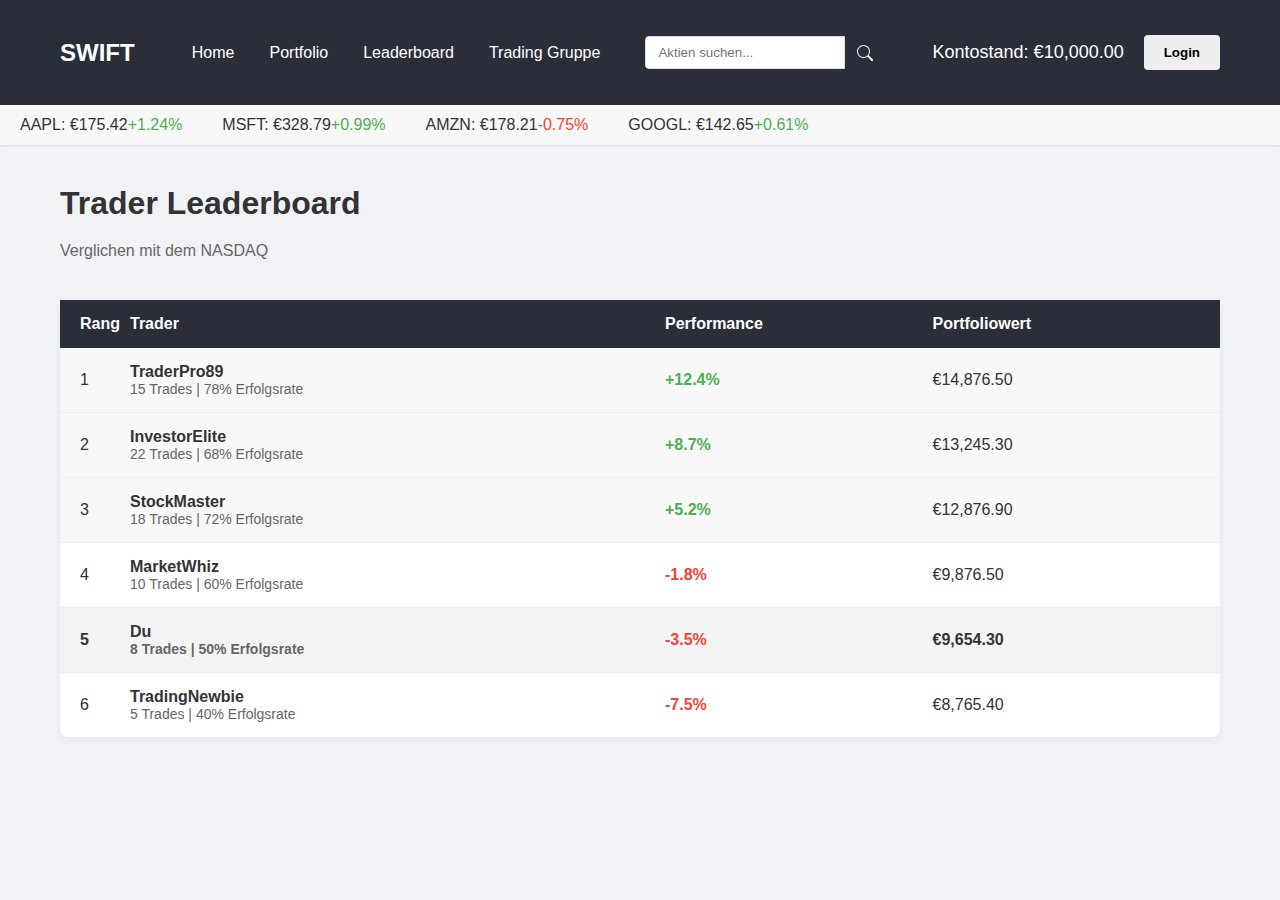
<file: leaderboard.html>
<!DOCTYPE html>
<html lang="de">
<head>
    <meta charset="UTF-8">
    <meta name="viewport" content="width=device-width, initial-scale=1.0">
    <title>Leaderboard</title>
    <link rel="stylesheet" href="styles.css">
</head>
<body>
    <header>
        <div class="container header-content">
            <div class="logo">SWIFT</div>
            <nav class="main-nav">
                <a href="index.html">Home</a>
                <a href="portfolio.html">Portfolio</a>
                <a href="leaderboard.html">Leaderboard</a>
                <a href="trading-gruppe.html">Trading Gruppe</a>
                <div class="search-container">
                    <input type="text" class="search-input" placeholder="Aktien suchen...">
                    <button class="search-button">
                        <svg xmlns="http://www.w3.org/2000/svg" width="16" height="16" fill="currentColor" viewBox="0 0 16 16">
                            <path d="M11.742 10.344a6.5 6.5 0 1 0-1.397 1.398h-.001c.03.04.062.078.098.115l3.85 3.85a1 1 0 0 0 1.415-1.414l-3.85-3.85a1.007 1.007 0 0 0-.115-.1zM12 6.5a5.5 5.5 0 1 1-11 0 5.5 5.5 0 0 1 11 0z"/>
                        </svg>
                    </button>
                </div>
            </nav>
            <div class="user-info">
                <div class="balance">Kontostand: €10,000.00</div>
                <button id="btn">Login</button>
            </div>
        </div>
    </header>
    
    <div class="ticker-wrap">
        <div class="ticker">
            <div class="ticker-item">AAPL: €175.42 <span class="up">+1.24%</span></div>
            <div class="ticker-item">MSFT: €328.79 <span class="up">+0.99%</span></div>
            <div class="ticker-item">AMZN: €178.21 <span class="down">-0.75%</span></div>
            <div class="ticker-item">GOOGL: €142.65 <span class="up">+0.61%</span></div>
        </div>
    </div>
    
    <div class="container">
        <main class="leaderboard-page">
            <h1>Trader Leaderboard</h1>
            <p class="subtitle">Verglichen mit dem NASDAQ</p>
            
            <div class="leaderboard-container">
                <div class="leaderboard-header">
                    <span>Rang</span>
                    <span>Trader</span>
                    <span>Performance</span>
                    <span>Portfoliowert</span>
                </div>
                
                <div class="leaderboard-items">
                    <!-- Top 3 mit speziellen Stilen -->
                    <div class="leaderboard-item top-3">
                        <span class="rank">1</span>
                        <div class="trader-info">
                            <span class="trader-name">TraderPro89</span>
                            <span class="trader-stats">15 Trades | 78% Erfolgsrate</span>
                        </div>
                        <span class="trader-performance up-hp">+12.4%</span>
                        <span class="portfolio-value">€14,876.50</span>
                    </div>
                    
                    <div class="leaderboard-item top-3">
                        <span class="rank">2</span>
                        <div class="trader-info">
                            <span class="trader-name">InvestorElite</span>
                            <span class="trader-stats">22 Trades | 68% Erfolgsrate</span>
                        </div>
                        <span class="trader-performance up-hp">+8.7%</span>
                        <span class="portfolio-value">€13,245.30</span>
                    </div>
                    
                    <div class="leaderboard-item top-3">
                        <span class="rank">3</span>
                        <div class="trader-info">
                            <span class="trader-name">StockMaster</span>
                            <span class="trader-stats">18 Trades | 72% Erfolgsrate</span>
                        </div>
                        <span class="trader-performance up-hp">+5.2%</span>
                        <span class="portfolio-value">€12,876.90</span>
                    </div>
                    
                    <!-- Normale Einträge -->
                    <div class="leaderboard-item">
                        <span class="rank">4</span>
                        <div class="trader-info">
                            <span class="trader-name">MarketWhiz</span>
                            <span class="trader-stats">10 Trades | 60% Erfolgsrate</span>
                        </div>
                        <span class="trader-performance down-hp">-1.8%</span>
                        <span class="portfolio-value">€9,876.50</span>
                    </div>
                    
                    <div class="leaderboard-item you">
                        <span class="rank">5</span>
                        <div class="trader-info">
                            <span class="trader-name">Du</span>
                            <span class="trader-stats">8 Trades | 50% Erfolgsrate</span>
                        </div>
                        <span class="trader-performance down-hp">-3.5%</span>
                        <span class="portfolio-value">€9,654.30</span>
                    </div>
                    
                    <div class="leaderboard-item">
                        <span class="rank">6</span>
                        <div class="trader-info">
                            <span class="trader-name">TradingNewbie</span>
                            <span class="trader-stats">5 Trades | 40% Erfolgsrate</span>
                        </div>
                        <span class="trader-performance down-hp">-7.5%</span>
                        <span class="portfolio-value">€8,765.40</span>
                    </div>
                </div>
            </div>
        </main>
    </div>

    <script src="script.js"></script>
</body>
</html>
</file>
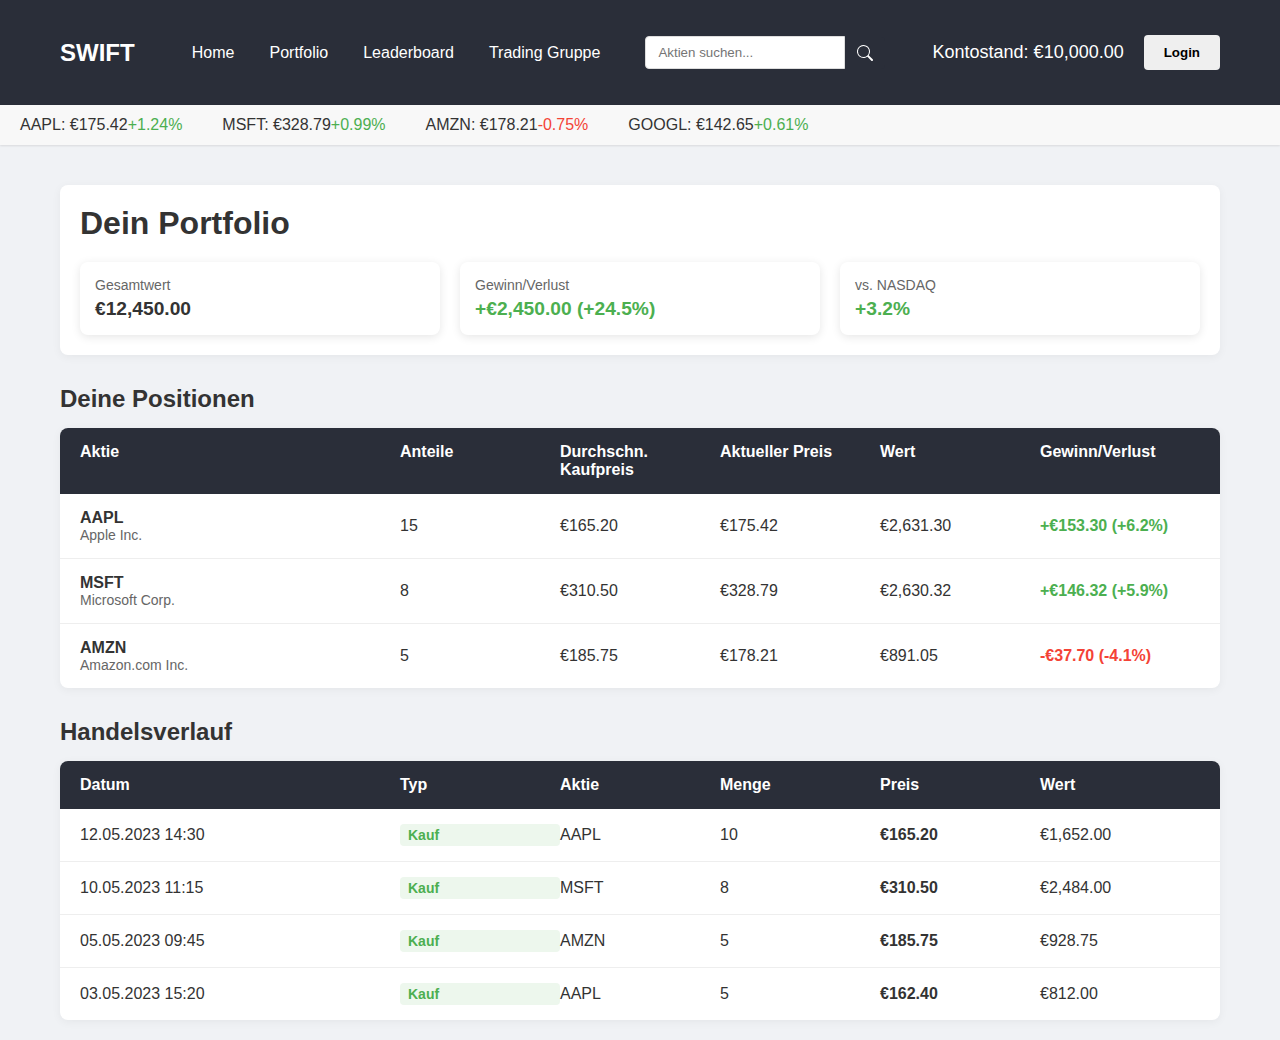
<file: portfolio.html>
<!DOCTYPE html>
<html lang="de">
<head>
    <meta charset="UTF-8">
    <meta name="viewport" content="width=device-width, initial-scale=1.0">
    <title>Portfolio</title>
    <link rel="stylesheet" href="styles.css">
</head>
<body>
    <header>
        <div class="container header-content">
            <div class="logo">SWIFT</div>
            <nav class="main-nav">
                <a href="index.html">Home</a>
                <a href="portfolio.html">Portfolio</a>
                <a href="leaderboard.html">Leaderboard</a>
                <a href="trading-gruppe.html">Trading Gruppe</a>
                <div class="search-container">
                    <input type="text" class="search-input" placeholder="Aktien suchen...">
                    <button class="search-button">
                        <svg xmlns="http://www.w3.org/2000/svg" width="16" height="16" fill="currentColor" viewBox="0 0 16 16">
                            <path d="M11.742 10.344a6.5 6.5 0 1 0-1.397 1.398h-.001c.03.04.062.078.098.115l3.85 3.85a1 1 0 0 0 1.415-1.414l-3.85-3.85a1.007 1.007 0 0 0-.115-.1zM12 6.5a5.5 5.5 0 1 1-11 0 5.5 5.5 0 0 1 11 0z"/>
                        </svg>
                    </button>
                </div>
            </nav>
            <div class="user-info">
                <div class="balance">Kontostand: €10,000.00</div>
                <button id="btn">Login</button>
            </div>
        </div>
    </header>
    
    <div class="ticker-wrap">
        <div class="ticker">
            <div class="ticker-item">AAPL: €175.42 <span class="up">+1.24%</span></div>
            <div class="ticker-item">MSFT: €328.79 <span class="up">+0.99%</span></div>
            <div class="ticker-item">AMZN: €178.21 <span class="down">-0.75%</span></div>
            <div class="ticker-item">GOOGL: €142.65 <span class="up">+0.61%</span></div>
        </div>
    </div>
    
    <div class="container">
        <main class="portfolio-page">
            <div class="portfolio-header">
                <h1>Dein Portfolio</h1>
                <div class="portfolio-stats">
                    <div class="stat-card">
                        <span class="stat-label">Gesamtwert</span>
                        <span class="stat-value">€12,450.00</span>
                    </div>
                    <div class="stat-card">
                        <span class="stat-label">Gewinn/Verlust</span>
                        <span class="stat-value up">+€2,450.00 (+24.5%)</span>
                    </div>
                    <div class="stat-card">
                        <span class="stat-label">vs. NASDAQ</span>
                        <span class="stat-value up">+3.2%</span>
                    </div>
                </div>
            </div>
            
            <div class="portfolio-positions">
                <h2>Deine Positionen</h2>
                <div class="positions-table">
                    <div class="table-header">
                        <span>Aktie</span>
                        <span>Anteile</span>
                        <span>Durchschn. Kaufpreis</span>
                        <span>Aktueller Preis</span>
                        <span>Wert</span>
                        <span>Gewinn/Verlust</span>
                    </div>
                    
                    <div class="position-row">
                        <div class="stock-info">
                            <span class="stock-symbol">AAPL</span>
                            <span class="stock-name">Apple Inc.</span>
                        </div>
                        <span class="shares">15</span>
                        <span class="avg-price">€165.20</span>
                        <span class="current-price">€175.42</span>
                        <span class="position-value">€2,631.30</span>
                        <span class="pnl up">+€153.30 (+6.2%)</span>
                    </div>
                    
                    <div class="position-row">
                        <div class="stock-info">
                            <span class="stock-symbol">MSFT</span>
                            <span class="stock-name">Microsoft Corp.</span>
                        </div>
                        <span class="shares">8</span>
                        <span class="avg-price">€310.50</span>
                        <span class="current-price">€328.79</span>
                        <span class="position-value">€2,630.32</span>
                        <span class="pnl up">+€146.32 (+5.9%)</span>
                    </div>
                    
                    <div class="position-row">
                        <div class="stock-info">
                            <span class="stock-symbol">AMZN</span>
                            <span class="stock-name">Amazon.com Inc.</span>
                        </div>
                        <span class="shares">5</span>
                        <span class="avg-price">€185.75</span>
                        <span class="current-price">€178.21</span>
                        <span class="position-value">€891.05</span>
                        <span class="pnl down">-€37.70 (-4.1%)</span>
                    </div>
                </div>
            </div>
            
            <div class="portfolio-history">
                <h2>Handelsverlauf</h2>
                <div class="history-table">
                    <div class="table-header">
                        <span>Datum</span>
                        <span>Typ</span>
                        <span>Aktie</span>
                        <span>Menge</span>
                        <span>Preis</span>
                        <span>Wert</span>
                    </div>
                    
                    <div class="history-row">
                        <span class="date">12.05.2023 14:30</span>
                        <span class="type buy">Kauf</span>
                        <span class="stock">AAPL</span>
                        <span class="amount">10</span>
                        <span class="price">€165.20</span>
                        <span class="value">€1,652.00</span>
                    </div>
                    
                    <div class="history-row">
                        <span class="date">10.05.2023 11:15</span>
                        <span class="type buy">Kauf</span>
                        <span class="stock">MSFT</span>
                        <span class="amount">8</span>
                        <span class="price">€310.50</span>
                        <span class="value">€2,484.00</span>
                    </div>
                    
                    <div class="history-row">
                        <span class="date">05.05.2023 09:45</span>
                        <span class="type buy">Kauf</span>
                        <span class="stock">AMZN</span>
                        <span class="amount">5</span>
                        <span class="price">€185.75</span>
                        <span class="value">€928.75</span>
                    </div>
                    
                    <div class="history-row">
                        <span class="date">03.05.2023 15:20</span>
                        <span class="type buy">Kauf</span>
                        <span class="stock">AAPL</span>
                        <span class="amount">5</span>
                        <span class="price">€162.40</span>
                        <span class="value">€812.00</span>
                    </div>
                </div>
            </div>
        </main>
    </div>

    <script src="script.js"></script>
</body>
</html>
</file>
<file: styles.css>
* {
    margin: 0;
    padding: 0;
    box-sizing: border-box;
    font-family: 'Segoe UI', Tahoma, Geneva, Verdana, sans-serif;
}

body {
    background-color: #f0f2f5;
    color: #333;
}

.logo {
    color: #ffffff;
}

.logo1 {
    color: #ae0000;
}

.container {
    max-width: 1200px;
    margin: 0 auto;
    padding: 20px;
}

header {
    background-color: #2a2e39;
    color: white;
    padding: 15px 0;
    box-shadow: 0 2px 10px rgba(0, 0, 0, 0.1);
}

/* Ticker styles */
.ticker-wrap {
    background-color: #f8f8f8;
    box-shadow: 0 1px 2px rgba(0, 0, 0, 0.1);
    position: relative;
    overflow: hidden;
    height: 40px;
    width: 100%;
}

.ticker {
    display: inline-flex;
    white-space: nowrap;
    animation: ticker 95s linear infinite;
}

.ticker-item {
    padding: 0 20px;
    font-size: 16px;
    font-weight: 500;
    display: flex;
    align-items: center;
    height: 40px;
}

.ticker-item .up {
    color: #4caf50;
}

.ticker-item .down {
    color: #f44336;
}

@keyframes ticker {
    0% {
        transform: translateX(0);
    }
    100% {
        transform: translateX(-50%);
    }
}

.header-content {
    display: flex;
    justify-content: space-between;
    align-items: center;
}

.logo {
    font-size: 24px;
    font-weight: bold;
}

.user-info {
    display: flex;
    align-items: center;
}

.balance {
    margin-right: 20px;
    font-size: 18px;
}

main {
    display: grid;
    grid-template-columns: 250px 1fr;
    grid-gap: 20px;
    margin-top: 20px;
}

.sidebar {
    background-color: white;
    border-radius: 8px;
    padding: 20px;
    box-shadow: 0 2px 10px rgba(0, 0, 0, 0.05);
}

.tagessieger {
    margin-bottom: 30px;
}

.watchlist {
    margin-bottom: 30px;
}

.watchlist h2, .portfolio h2, .tagessieger h2 {
    margin-bottom: 15px;
    font-size: 18px;
    color: #2a2e39;
}

.watchlist-item, .portfolio-item {
    display: flex;
    justify-content: space-between;
    padding: 10px 0;
    border-bottom: 1px solid #eee;
    cursor: pointer;
}

.watchlist-item:hover, .portfolio-item:hover {
    background-color: #f9f9f9;
}

.price {
    font-weight: bold;
}

.price.up {
    color: #4caf50;
}

.price.down {
    color: #f44336;
}

.chart-container {
    background-color: white;
    border-radius: 8px;
    padding: 20px;
    box-shadow: 0 2px 10px rgba(0, 0, 0, 0.05);
}

.chart-header {
    display: flex;
    justify-content: space-between;
    align-items: center;
    margin-bottom: 20px;
}

.stock-info h2 {
    font-size: 24px;
    margin-bottom: 5px;
}

.stock-price {
    font-size: 20px;
    font-weight: bold;
}

.stock-change {
    margin-left: 10px;
}

.stock-change.up {
    color: #4caf50;
}

.stock-change.down {
    color: #f44336;
}

.trade-controls {
    display: flex;
    gap: 10px;
    margin-top: 20px;
}

.time-controls {
    display: flex;
    margin-top: 20px;
    gap: 10px;
}

button {
    padding: 10px 20px;
    border: none;
    border-radius: 4px;
    cursor: pointer;
    font-weight: bold;
    transition: all 0.3s;
}

button.buy {
    background-color: #4caf50;
    color: white;
}

button.sell {
    background-color: #f44336;
    color: white;
}

button.time {
    background-color: #2a2e39;
    color: white;
}

button:hover {
    opacity: 0.9;
    transform: translateY(-2px);
}

.trade-amount {
    width: 100px;
    padding: 10px;
    border: 1px solid #ddd;
    border-radius: 4px;
    text-align: center;
}

.order-form {
    margin-top: 20px;
    display: flex;
    gap: 10px;
    align-items: center;
}

/* Leaderboard styles */
.leaderboard {
    margin-top: 30px;
    border-top: 1px solid #eee;
    padding-top: 20px;
}

.leaderboard h2 {
    margin-bottom: 15px;
    font-size: 18px;
    color: #2a2e39;
}

.leaderboard-header-hp {
    display: flex;
    justify-content: space-between;
    padding: 8px 0;
    font-weight: bold;
    border-bottom: 2px solid #eee;
    color: #666;
    font-size: 14px;
}

.leaderboard-items-hp {
    margin-top: 5px;
}

.leaderboard-item-hp {
    display: flex;
    justify-content: space-between;
    align-items: center;
    padding: 12px 0;
    border-bottom: 1px solid #eee;
}

.trader-info-hp {
    display: flex;
    align-items: center;
}

.rank-hp {
    background-color: #2a2e39;
    color: white;
    width: 24px;
    height: 24px;
    border-radius: 50%;
    display: flex;
    justify-content: center;
    align-items: center;
    font-size: 12px;
    font-weight: bold;
    margin-right: 10px;
}

.trader-name-hp {
    font-weight: bold;
}

.trader-performance {
    font-weight: bold;
}

.trader-performance.up-hp {
    color: #4caf50;
}

.trader-performance.down-hp {
    color: #f44336;
}

.main-nav {
    display: flex;
    gap: 20px;
}

.main-nav a {
    color: white;
    text-decoration: none;
    font-weight: 500;
    padding: 5px 10px;
    border-radius: 4px;
    transition: background-color 0.3s;
}

.main-nav a:hover {
    background-color: rgba(255, 255, 255, 0.1);
}

.header-content {
    display: flex;
    justify-content: space-between;
    align-items: center;
    gap: 20px;
}

.logo {
    font-size: 24px;
    font-weight: bold;
    margin-right: auto;
}

.user-info {
    display: flex;
    align-items: center;
    margin-left: auto;
}

/* Portfolio Page Styles */
.portfolio-page {
    display: flex;
    flex-direction: column;
    gap: 30px;
}

.portfolio-header {
    background-color: white;
    padding: 20px;
    border-radius: 8px;
    box-shadow: 0 2px 10px rgba(0, 0, 0, 0.05);
}

.portfolio-stats {
    display: grid;
    grid-template-columns: repeat(auto-fit, minmax(200px, 1fr));
    gap: 20px;
    margin-top: 20px;
}

.stat-card {
    background-color: #f8f8f8;
    padding: 15px;
    border-radius: 8px;
    display: flex;
    flex-direction: column;
}

.stat-label {
    font-size: 14px;
    color: #666;
}

.stat-value {
    font-size: 20px;
    font-weight: bold;
    margin-top: 5px;
}

.stat-value.up {
    color: #4caf50;
}

.stat-value.down {
    color: #f44336;
}

.positions-table, .history-table {
    background-color: white;
    border-radius: 8px;
    box-shadow: 0 2px 10px rgba(0, 0, 0, 0.05);
    margin-top: 15px;
    overflow: hidden;
}

.table-header {
    display: grid;
    grid-template-columns: 2fr 1fr 1fr 1fr 1fr 1fr;
    padding: 15px 20px;
    background-color: #2a2e39;
    color: white;
    font-weight: bold;
}

.position-row, .history-row {
    display: grid;
    grid-template-columns: 2fr 1fr 1fr 1fr 1fr 1fr;
    padding: 15px 20px;
    border-bottom: 1px solid #eee;
    align-items: center;
}

.position-row:last-child, .history-row:last-child {
    border-bottom: none;
}

.stock-info {
    display: flex;
    flex-direction: column;
}

.stock-symbol {
    font-weight: bold;
}

.stock-name {
    font-size: 14px;
    color: #666;
}

.pnl {
    font-weight: bold;
}

.pnl.up {
    color: #4caf50;
}

.pnl.down {
    color: #f44336;
}

.type {
    font-weight: bold;
    padding: 3px 8px;
    border-radius: 4px;
    font-size: 14px;
}

.type.buy {
    background-color: rgba(76, 175, 80, 0.1);
    color: #4caf50;
}

.type.sell {
    background-color: rgba(244, 67, 54, 0.1);
    color: #f44336;
}

/* Leaderboard Page Styles */
.leaderboard-page {
    display: flex;
    flex-direction: column;
    gap: 20px;
}

.subtitle {
    color: #666;
    margin-bottom: 20px;
}

.leaderboard-container {
    background-color: white;
    border-radius: 8px;
    box-shadow: 0 2px 10px rgba(0, 0, 0, 0.05);
}

.leaderboard-header {
    display: grid;
    grid-template-columns: 50px 2fr 1fr 1fr;
    padding: 15px 20px;
    background-color: #2a2e39;
    color: white;
    font-weight: bold;
}

.leaderboard-items {
    display: flex;
    flex-direction: column;
}

.leaderboard-item {
    display: grid;
    grid-template-columns: 50px 2fr 1fr 1fr;
    padding: 15px 20px;
    border-bottom: 1px solid #eee;
    align-items: center;
}

.leaderboard-item:last-child {
    border-bottom: none;
}

.leaderboard-item.top-3 {
    background-color: #f8f8f8;
}

.leaderboard-item.you {
    background-color: rgba(42, 46, 57, 0.05);
    font-weight: bold;
}

.trader-info {
    display: flex;
    flex-direction: column;
}

.trader-name {
    font-weight: bold;
}

.trader-stats {
    font-size: 14px;
    color: #666;
}

/* Füge dies zu deiner styles.css hinzu */
.search-container {
    display: flex;
    align-items: center;
    margin-left: 20px;
}

.search-input {
    padding: 8px 12px;
    border: 1px solid #ddd;
    border-radius: 4px 0 0 4px;
    outline: none;
    width: 200px;
    transition: width 0.3s;
}

.search-input:focus {
    border-color: #2a2e39;
    width: 250px;
}

.search-button {
    background-color: #2a2e39;
    color: white;
    border: none;
    padding: 8px 12px;
    border-radius: 0 4px 4px 0;
    cursor: pointer;
    display: flex;
    align-items: center;
    justify-content: center;
}

.search-button:hover {
    background-color: #3a3e49;
}

/* Anpassung für die Navigationsleiste */
.main-nav {
    display: flex;
    align-items: center;
    gap: 15px;
}

.main-nav > a {
    white-space: nowrap;
}

/* Freundes- und Gruppen-Styles */
.friend-actions {
    display: flex;
    gap: 10px;
    margin-bottom: 20px;
}

.action-btn {
    display: flex;
    align-items: center;
    gap: 5px;
    padding: 8px 15px;
    background-color: #2a2e39;
    color: white;
    border: none;
    border-radius: 4px;
    cursor: pointer;
}

.action-btn svg {
    width: 16px;
    height: 16px;
}

.tabs {
    display: flex;
    border-bottom: 1px solid #ddd;
    margin-bottom: 20px;
}

.tab-btn {
    padding: 10px 20px;
    background: none;
    border: none;
    cursor: pointer;
    border-bottom: 3px solid transparent;
}

.tab-btn.active {
    border-bottom-color: #4caf50;
    font-weight: bold;
}

.tab-content {
    display: none;
}

.tab-content.active {
    display: block;
}

/* Modals */
.modal {
    display: none;
    position: fixed;
    z-index: 100;
    left: 0;
    top: 0;
    width: 100%;
    height: 100%;
    background-color: rgba(0,0,0,0.5);
}

.modal-content {
    background-color: white;
    margin: 10% auto;
    padding: 20px;
    width: 80%;
    max-width: 500px;
    border-radius: 8px;
    position: relative;
}

.close-modal {
    position: absolute;
    right: 15px;
    top: 10px;
    font-size: 24px;
    cursor: pointer;
}

/* Freundesliste */
.friends-list-container {
    background-color: white;
    padding: 20px;
    border-radius: 8px;
}

.friends-search {
    display: flex;
    margin-bottom: 15px;
}

.friends-search-input {
    flex-grow: 1;
    padding: 8px;
    border: 1px solid #ddd;
    border-radius: 4px 0 0 4px;
}

.friends-search-btn {
    padding: 8px 15px;
    background-color: #2a2e39;
    color: white;
    border: none;
    border-radius: 0 4px 4px 0;
    cursor: pointer;
}

/* Gruppenkarten */
.group-card {
    background-color: white;
    padding: 15px;
    border-radius: 8px;
    margin-bottom: 15px;
    box-shadow: 0 2px 5px rgba(0,0,0,0.1);
}

.group-members {
    margin: 10px 0;
    display: flex;
    flex-wrap: wrap;
    gap: 8px;
}

.group-members span {
    background-color: #f0f2f5;
    padding: 5px 10px;
    border-radius: 15px;
    font-size: 14px;
}

.group-invite-btn {
    padding: 5px 10px;
    background-color: #4caf50;
    color: white;
    border: none;
    border-radius: 4px;
    cursor: pointer;
}

/* Gruppen-Seite */
.group-main {
    display: flex;
    gap: 20px;
    max-width: 1400px;
    margin: 0 auto;
}

.group-sidebar {
    width: 300px;
    flex-shrink: 0;
}

.group-content {
    flex-grow: 1;
    min-width: 0;
}

.group-watchlist, .group-chat {
    background: #fff;
    border-radius: 8px;
    padding: 20px;
    margin-bottom: 20px;
    box-shadow: 0 2px 10px rgba(0, 0, 0, 0.1);
}

.group-list {
    margin-top: 15px;
}

.group-item {
    padding: 10px;
    margin-bottom: 8px;
    border-radius: 4px;
    cursor: pointer;
    display: flex;
    justify-content: space-between;
    transition: background-color 0.2s;
}

.group-item:hover {
    background-color: #f5f5f5;
}

.group-item.active {
    background-color: #e3f2fd;
    font-weight: bold;
}

.members-count {
    color: #666;
    font-size: 0.9em;
}

.new-group-btn {
    width: 100%;
    padding: 10px;
    margin-top: 10px;
    background: #4CAF50;
    color: white;
    border: none;
    border-radius: 4px;
    cursor: pointer;
}

.chat-messages {
    height: 300px;
    overflow-y: auto;
    margin-bottom: 15px;
    border-bottom: 1px solid #eee;
    padding-bottom: 15px;
}

.chat-message {
    margin-bottom: 10px;
    line-height: 1.4;
}

.chat-user {
    font-weight: bold;
    margin-right: 5px;
}

.chat-time {
    color: #666;
    font-size: 0.8em;
    margin-left: 10px;
}

.chat-input {
    display: flex;
    gap: 10px;
}

.chat-input input {
    flex-grow: 1;
    padding: 8px;
    border: 1px solid #ddd;
    border-radius: 4px;
}

.chat-input button {
    padding: 8px 15px;
    background: #2196F3;
    color: white;
    border: none;
    border-radius: 4px;
    cursor: pointer;
}

.group-header {
    display: flex;
    justify-content: space-between;
    align-items: center;
    margin-bottom: 20px;
}

.group-actions {
    display: flex;
    gap: 10px;
}

.invite-btn, .settings-btn {
    padding: 8px 15px;
    border: none;
    border-radius: 4px;
    cursor: pointer;
}

.invite-btn {
    background: #4CAF50;
    color: white;
}

.settings-btn {
    background: #2196F3;
    color: white;
}

.group-performance-container {
    display: flex;
    gap: 20px;
    margin-bottom: 30px;
}

.performance-chart-container {
    flex-grow: 1;
    background: #fff;
    padding: 20px;
    border-radius: 8px;
    box-shadow: 0 2px 10px rgba(0, 0, 0, 0.1);
    height: 300px;
}

.performance-stats {
    width: 300px;
    display: flex;
    flex-direction: column;
    gap: 15px;
}

.stat-card {
    background: #fff;
    padding: 15px;
    border-radius: 8px;
    box-shadow: 0 2px 10px rgba(0, 0, 0, 0.1);
}

.stat-card h3 {
    margin-top: 0;
    margin-bottom: 10px;
    color: #666;
    font-size: 1em;
}

.stat-value {
    font-size: 1.2em;
    font-weight: bold;
}

.group-members-container {
    background: #fff;
    padding: 20px;
    border-radius: 8px;
    box-shadow: 0 2px 10px rgba(0, 0, 0, 0.1);
}

.members-grid {
    display: grid;
    grid-template-columns: repeat(auto-fill, minmax(200px, 1fr));
    gap: 15px;
    margin-top: 15px;
}

.member-card {
    background: #f9f9f9;
    padding: 15px;
    border-radius: 8px;
    position: relative;
}

.member-rank {
    font-weight: bold;
    font-size: 1.2em;
    color: #2196F3;
    margin-bottom: 5px;
}

.member-name {
    font-weight: bold;
    margin-bottom: 5px;
}

.member-performance {
    font-size: 0.9em;
}

.member-performance.up {
    color: #4CAF50;
}

.member-performance.down {
    color: #f44336;
}

.admin-badge {
    position: absolute;
    top: 10px;
    right: 10px;
    background: #FFC107;
    color: #333;
    font-size: 0.7em;
    padding: 2px 5px;
    border-radius: 3px;
}

/* Modals */
.modal {
    display: none;
    position: fixed;
    z-index: 1000;
    left: 0;
    top: 0;
    width: 100%;
    height: 100%;
    background-color: rgba(0, 0, 0, 0.5);
}

.modal-content {
    background-color: #fff;
    margin: 10% auto;
    padding: 20px;
    border-radius: 8px;
    width: 500px;
    max-width: 90%;
    box-shadow: 0 4px 20px rgba(0, 0, 0, 0.2);
    position: relative;
}

.close-btn {
    position: absolute;
    right: 20px;
    top: 15px;
    font-size: 1.5em;
    cursor: pointer;
    color: #666;
}

.invite-options {
    display: flex;
    gap: 20px;
    margin-top: 20px;
}

.invite-option {
    flex: 1;
}

.invite-option h3 {
    margin-top: 0;
    font-size: 1.1em;
}

.invite-link {
    display: flex;
    gap: 10px;
    margin-top: 10px;
}

.invite-link input {
    flex-grow: 1;
    padding: 8px;
    border: 1px solid #ddd;
    border-radius: 4px;
}

.invite-link button {
    padding: 8px 15px;
    background: #2196F3;
    color: white;
    border: none;
    border-radius: 4px;
    cursor: pointer;
}

.settings-form {
    display: flex;
    flex-direction: column;
    gap: 15px;
}

.settings-form label {
    font-weight: bold;
}

.settings-form input, .settings-form select {
    padding: 8px;
    border: 1px solid #ddd;
    border-radius: 4px;
    width: 100%;
}

.settings-actions {
    display: flex;
    gap: 10px;
    margin-top: 20px;
}

.save-btn {
    background: #4CAF50;
    color: white;
    padding: 8px 15px;
    border: none;
    border-radius: 4px;
    cursor: pointer;
}

.leave-btn {
    background: #f44336;
    color: white;
    padding: 8px 15px;
    border: none;
    border-radius: 4px;
    cursor: pointer;
}

.create-group-form {
    display: flex;
    flex-direction: column;
    gap: 15px;
}

.create-group-form button {
    margin-top: 10px;
    padding: 10px;
    background: #4CAF50;
    color: white;
    border: none;
    border-radius: 4px;
    cursor: pointer;
}

/* You-Badge */
.you-badge {
    position: absolute;
    bottom: 10px;
    right: 10px;
    background: #4CAF50;
    color: white;
    font-size: 0.7em;
    padding: 2px 5px;
    border-radius: 3px;
}

.member-card {
    background: #f8f9fa;
    border-radius: 8px;
    padding: 15px;
    margin: 10px 0;
    display: flex;
    align-items: center;
    box-shadow: 0 2px 4px rgba(0,0,0,0.1);
}

.member-card .avatar {
    width: 40px;
    height: 40px;
    border-radius: 50%;
    background-color: #4a6fa5;
    color: white;
    display: flex;
    align-items: center;
    justify-content: center;
    margin-right: 15px;
    font-weight: bold;
}

.member-card .info {
    flex-grow: 1;
}

.member-card .name {
    font-weight: bold;
    margin-bottom: 3px;
}

.member-card .performance {
    font-size: 0.9em;
    color: #666;
}

.member-card .performance.positive {
    color: #28a745;
}

.member-card .performance.negative {
    color: #dc3545;
}

.chat-message {
    background: #e9ecef;
    padding: 10px 15px;
    border-radius: 18px;
    margin-bottom: 10px;
    max-width: 70%;
}

.chat-message.sent {
    background: #4a6fa5;
    color: white;
    margin-left: auto;
}

.chat-message .sender {
    font-weight: bold;
    margin-bottom: 5px;
    font-size: 0.8em;
}

.chat-message .time {
    font-size: 0.7em;
    color: #999;
    text-align: right;
    margin-top: 5px;
}

.chat-message.sent .time {
    color: #ddd;
}

/* Market Time Countdown Styles */
.market-time-container {
    display: flex;
    gap: 20px;
    margin-bottom: 30px;
}

.time-left-counter {
    flex-grow: 1;
    background: #fff;
    padding: 20px;
    border-radius: 8px;
    box-shadow: 0 2px 10px rgba(0, 0, 0, 0.1);
    text-align: center;
}

.market-info {
    width: 300px;
    display: flex;
    flex-direction: column;
    gap: 15px;
}

.info-card {
    background: #fff;
    padding: 15px;
    border-radius: 8px;
    box-shadow: 0 2px 10px rgba(0, 0, 0, 0.1);
}

.info-card h3 {
    margin-top: 0;
    margin-bottom: 10px;
    color: #666;
    font-size: 1em;
}

.info-value {
    font-size: 1.2em;
    font-weight: bold;
}

.countdown {
    display: flex;
    justify-content: center;
    gap: 20px;
    margin: 20px 0;
}

.time-segment {
    display: flex;
    flex-direction: column;
    align-items: center;
}

.time-value {
    font-size: 2.5em;
    font-weight: bold;
    color: #2a2e39;
    background: #f5f5f5;
    padding: 10px 15px;
    border-radius: 8px;
    min-width: 70px;
    text-align: center;
}

.time-label {
    font-size: 0.9em;
    color: #666;
    margin-top: 5px;
}

.market-state {
    font-weight: bold;
    padding: 5px 10px;
    border-radius: 4px;
    display: inline-block;
}

.trading-hours {
    font-size: 0.9em;
    color: #666;
    margin-top: 15px;
}
.market-state.open {
    background-color: #4CAF50;
    color: white;
}

.market-state.closed {
    background-color: #f44336;
    color: white;
}
</file>
